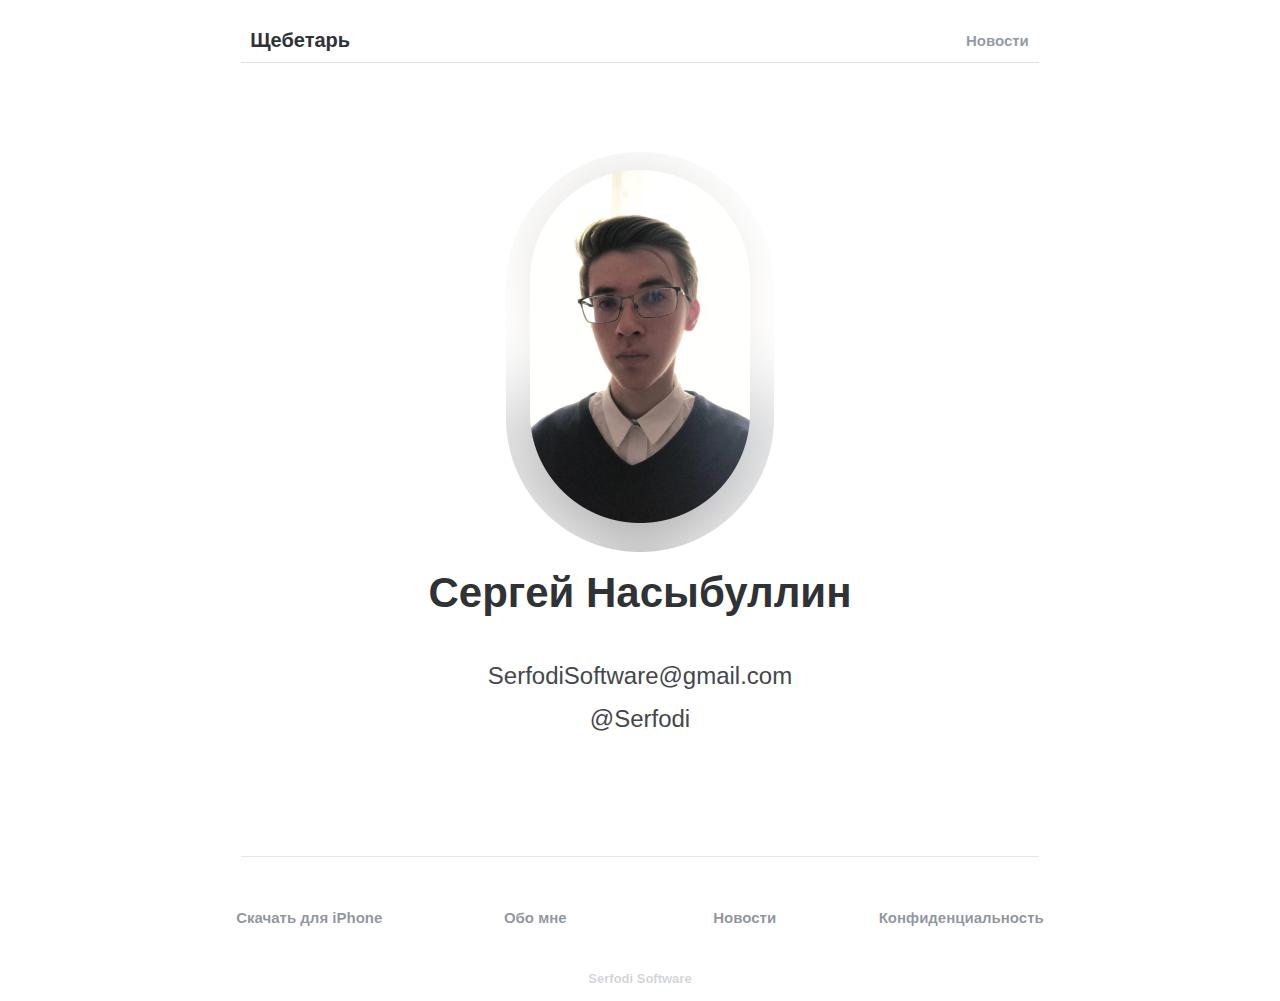
<file: about.html>
<!DOCTYPE html>
<html lang="ru">
<head>
    <meta charset="UTF-8">
    <meta name="viewport" content="width=device-width, initial-scale=1.0">
    <title> Щебетарь </title>
    <link type="text/css" rel="stylesheet" href="static/style.css">
</head>
<body>
    <header>
        <div class="container">
         <div class="navigation">
                <div class="navigation-bar">
                    <div class="navigation-logo">
                        <a class="navigation-logobutton" href="index.html">Щебетарь</a>
                    </div>
                    <ul class="navigation-list">
                        <li class="navigation-item for-blog">
                            <a class="navigation-button" href="https://t.me/SerfodiSoftware">
                                <span class="navigation-title">Новости</span>
                            </a>
                        </li>
                    </ul>
                </div>
            </div>
        </div>
    </header>
    <div class="page">
        <div class="container">
            <div class="iconApp">
                <img class="icon-image img" src="static/Image/Avatar.png" width="268" height="400" alt="Аватар">
                <h1> Сергей Насыбуллин </h1>
                <p> SerfodiSoftware@gmail.com </p>
                <p> @Serfodi </p>
            </div>
        </div>
    </div>
</body>
<footer>
    <div class="container">
        <div class="footer">
            <div class="footer-row">
                <div class="footer-column">
                    <a class="footer-link" href="">Скачать для iPhone</a>
                </div>
                <div class="footer-column">
                    <a class="footer-link" href="about.html">Обо мне</a>
                </div>
                <div class="footer-column">
                    <a class="footer-link" href="https://t.me/SerfodiSoftware">Новости</a>
                </div>
                <div class="footer-column">
                    <a class="footer-link" href="privacy.html">Конфиденциальность</a>
                </div>
            </div>
            <div class="footer-company">
                <h3>Serfodi Software</h3>
            </div>
        </div>
    </div>
</footer>
</html>
</file>
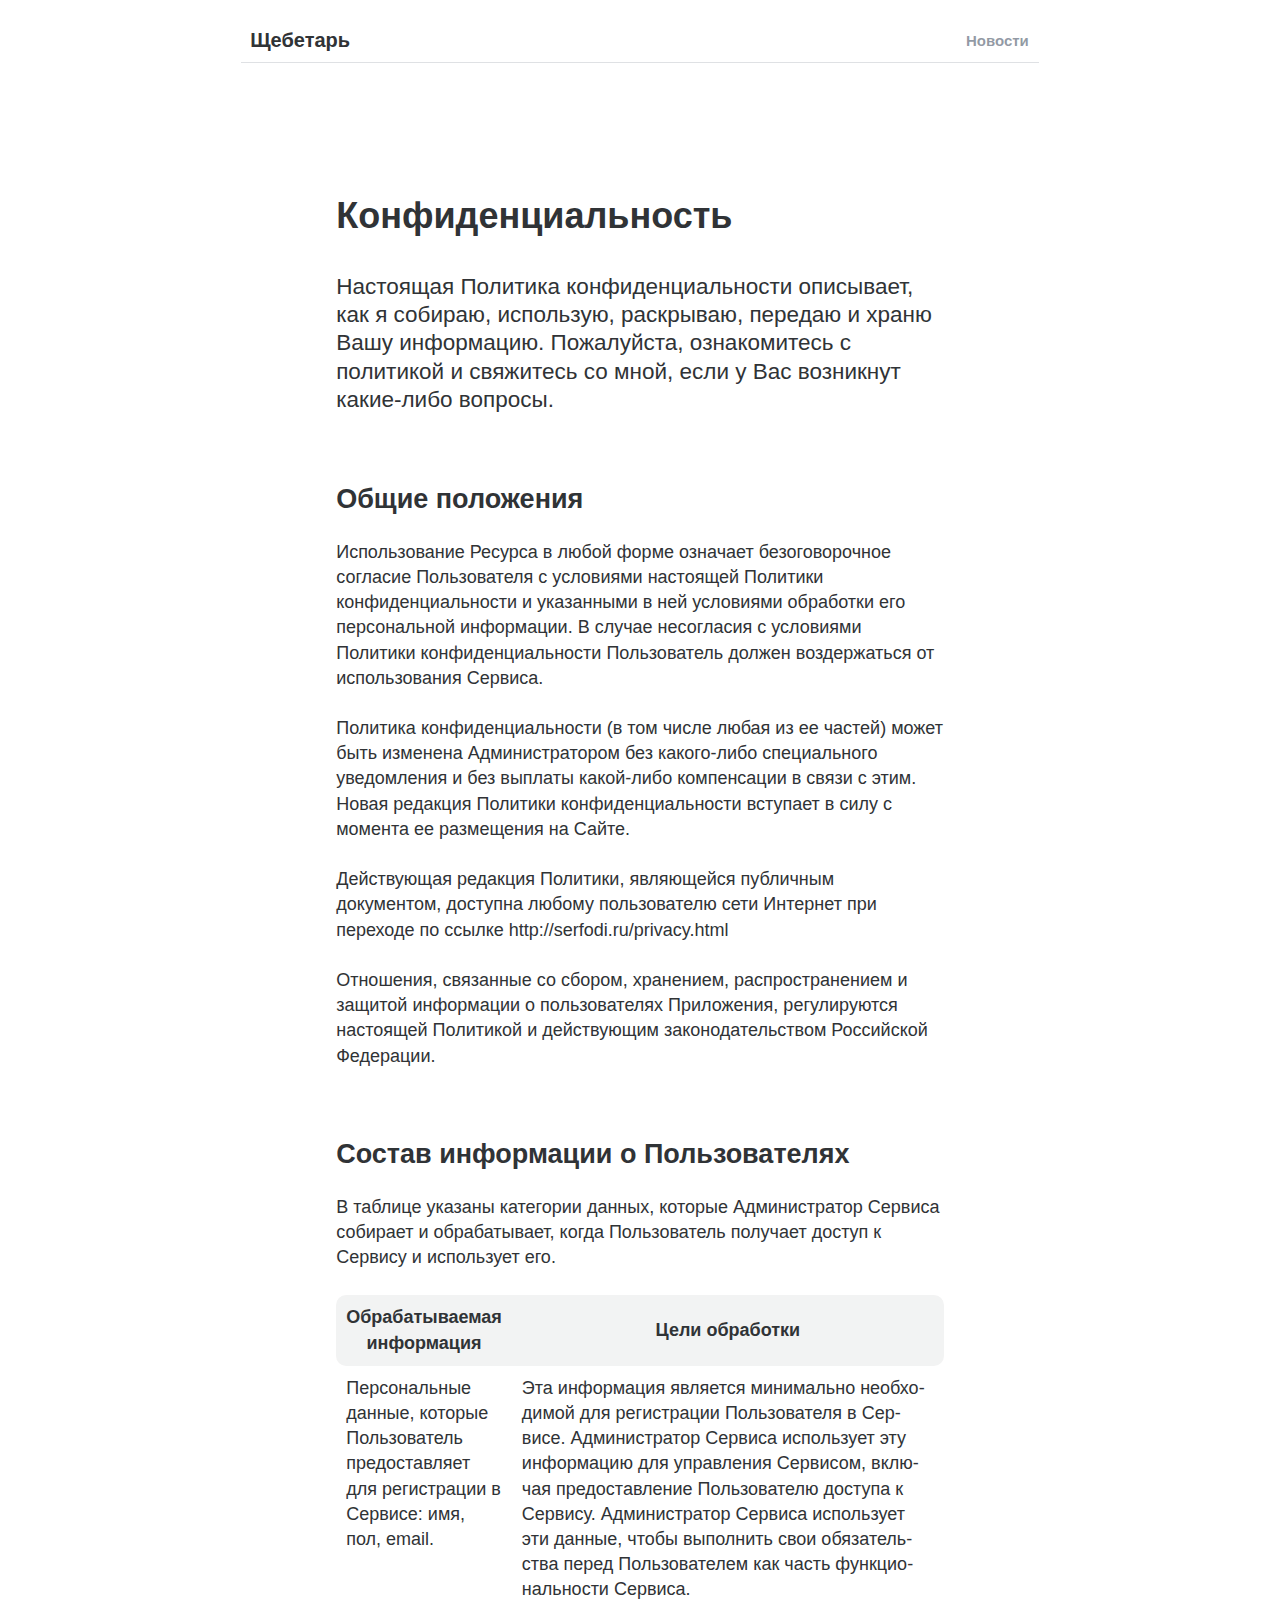
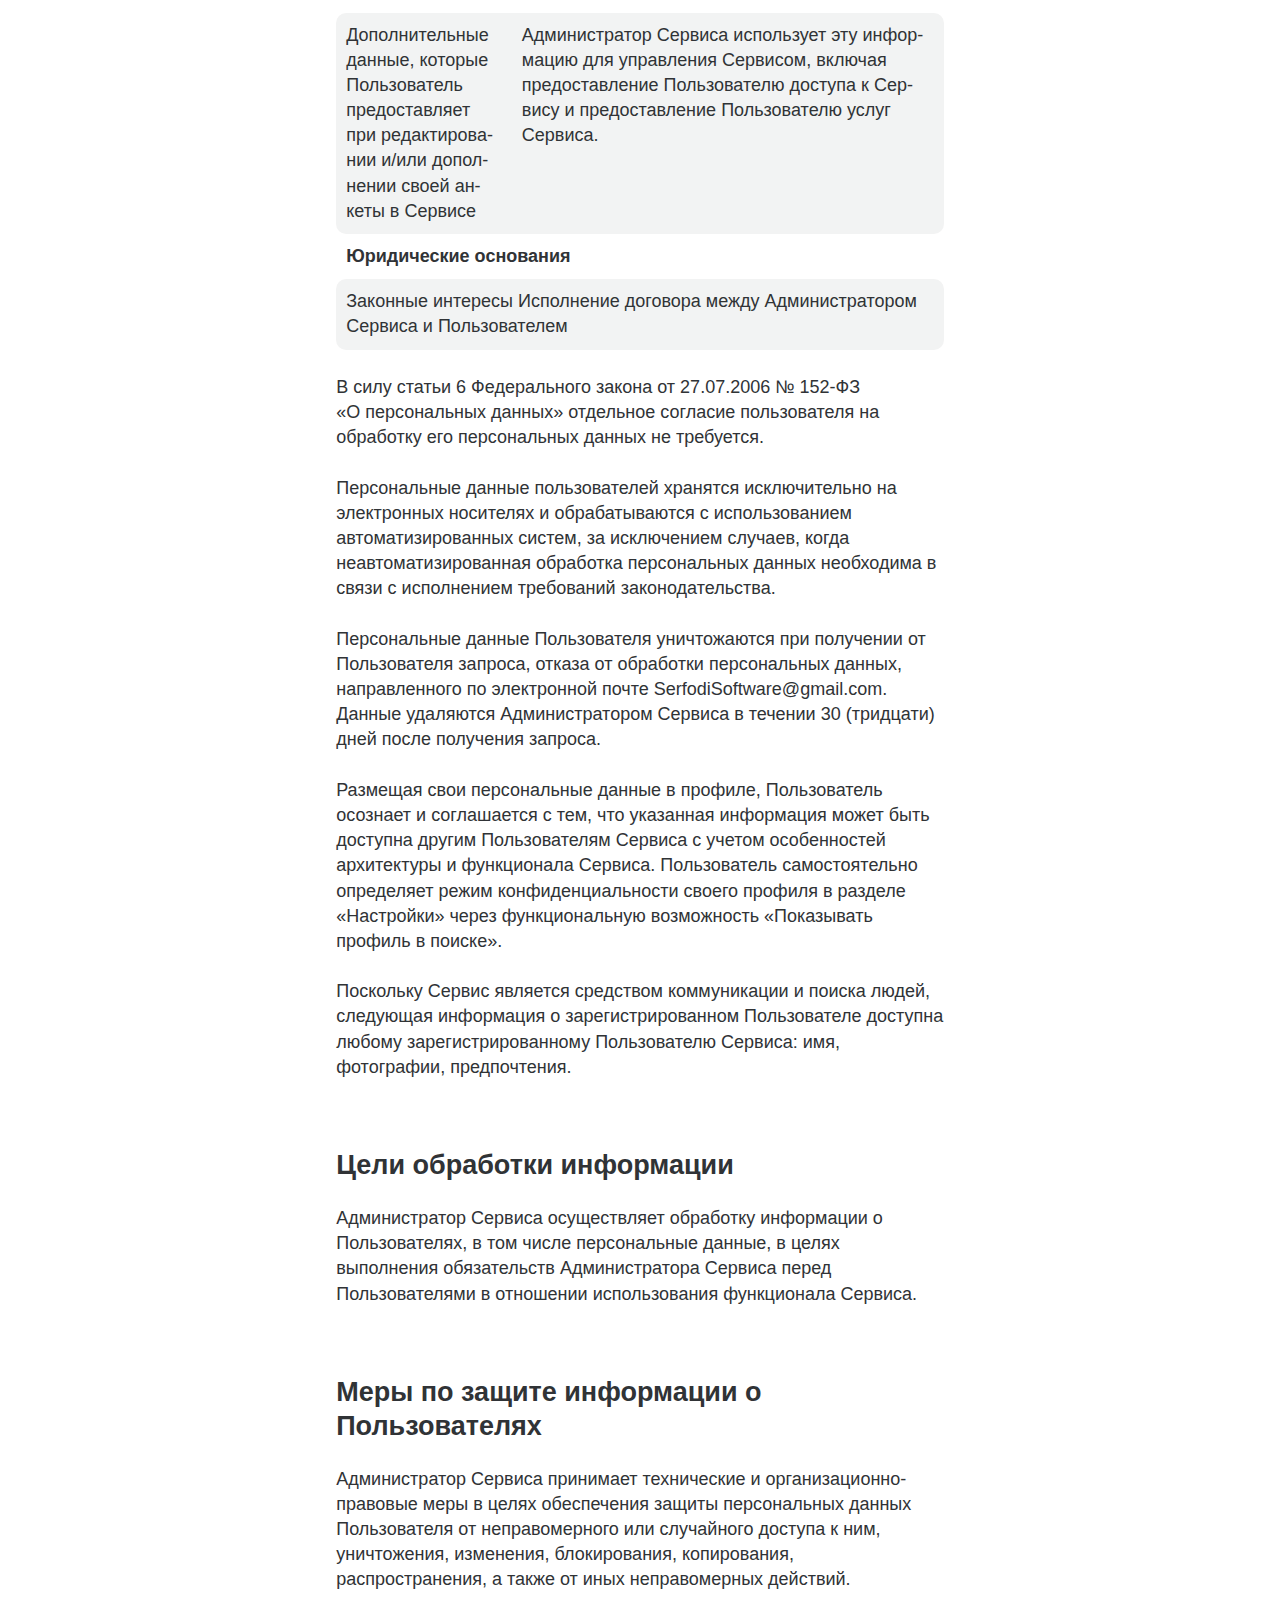
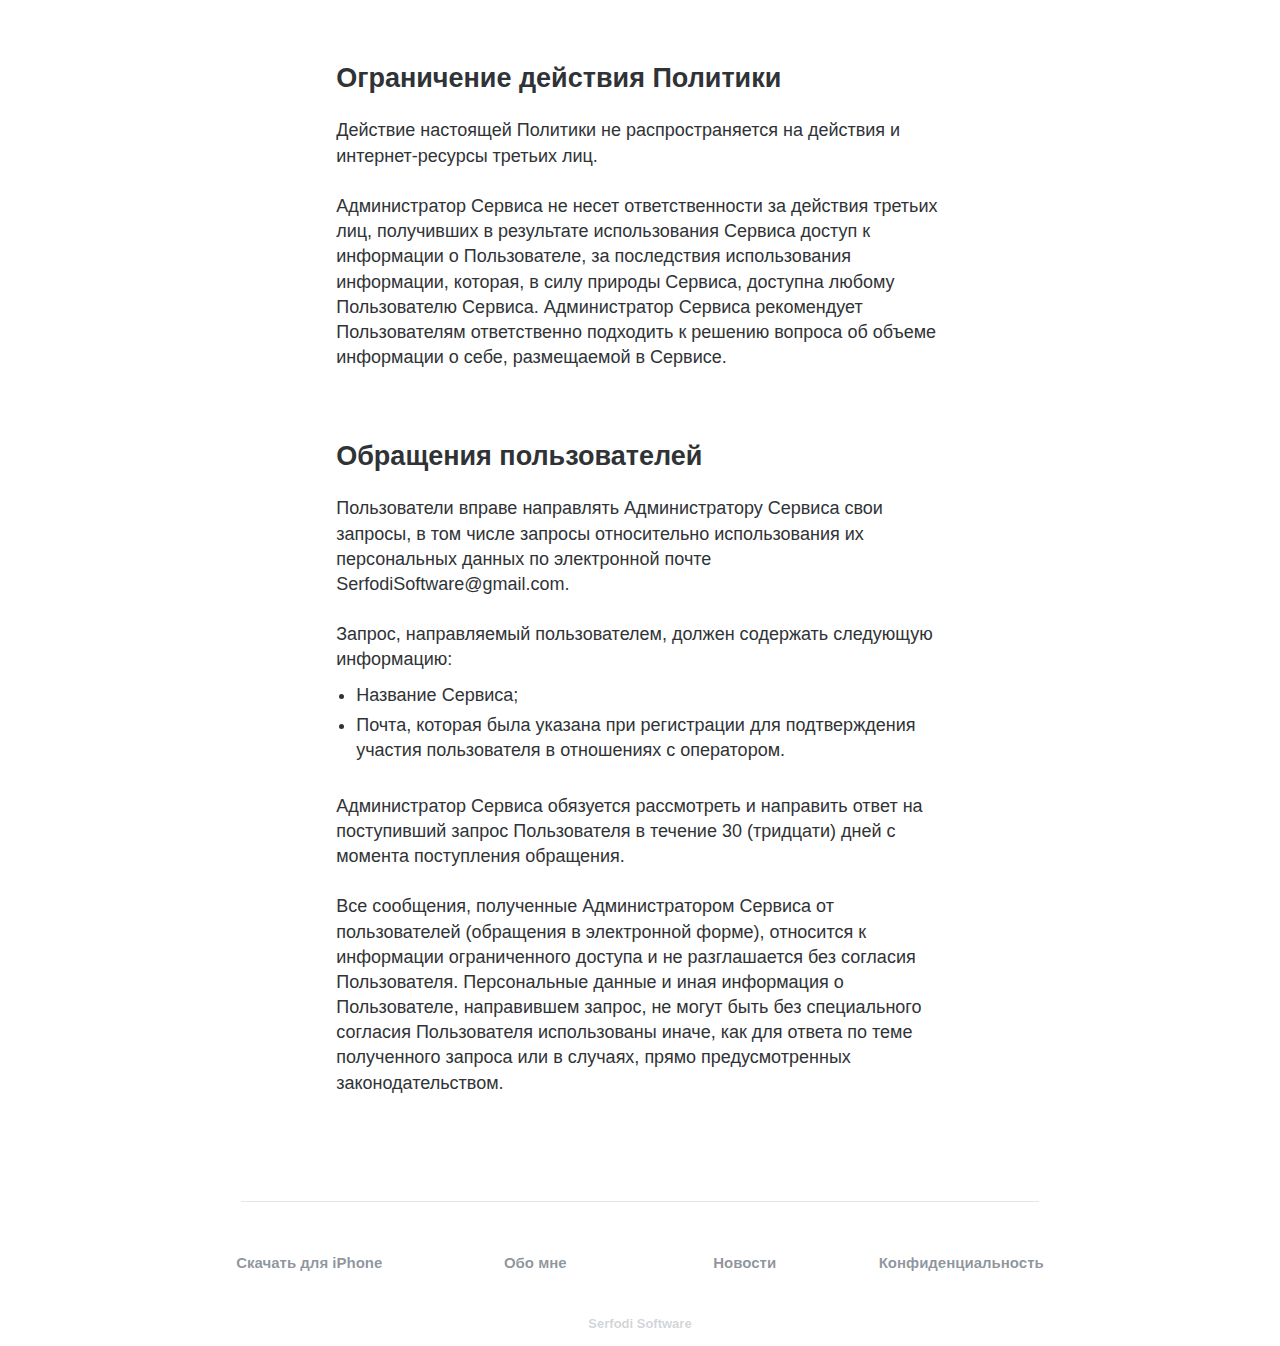
<file: privacy.html>
<!DOCTYPE html>
<html lang="ru">
<head>
    <meta charset="UTF-8">
    <meta name="viewport" content="width=device-width, initial-scale=1.0">
    <title> Политика конфиденциальности </title>
    <link type="text/css" rel="stylesheet" href="static/style.css">
</head>
<body>
    <header>
        <div class="container">
         <div class="navigation">
                <div class="navigation-bar">
                    <div class="navigation-logo">
                        <a class="navigation-logobutton" href="index.html">Щебетарь</a>
                    </div>
                    <ul class="navigation-list">
                        <li class="navigation-item for-blog">
                            <a class="navigation-button" href="https://t.me/SerfodiSoftware">
                                <span class="navigation-title">Новости</span>
                            </a>
                        </li>
                    </ul>
                </div>
            </div>
        </div>
    </header>
    <div class="page">
      <div class="slice has-spacing">
        <div class="container is-compact">
            <h1 class=""> Конфиденциальность</h1>
            <p class="introduction">
                Настоящая Политика конфиденциальности описывает, как я собираю, использую, раскрываю, передаю и храню Вашу информацию. 
                Пожалуйста, ознакомитесь с политикой и свяжитесь со мной, если у Вас возникнут какие-либо вопросы.
            </p>
            <h2> Общие положения </h2>
            <p>
                Использование Ресурса в любой форме означает безоговорочное согласие Пользователя с условиями настоящей Политики конфиденциальности и указанными в ней условиями обработки его персональной информации. 
                В случае несогласия с условиями Политики конфиденциальности Пользователь должен воздержаться от использования Сервиса.
            </p>
            <p>
                Политика конфиденциальности (в том числе любая из ее частей) может быть изменена Администратором без какого-либо специального уведомления и без выплаты какой-либо компенсации в связи с этим. 
                Новая редакция Политики конфиденциальности вступает в силу с момента ее размещения на Сайте.
            </p>
            <p>
                Действующая редакция Политики, являющейся публичным документом, доступна любому пользователю сети Интернет при переходе по ссылке http://serfodi.ru/privacy.html
            </p>
            <p>
                Отношения, связанные со сбором, хранением, распространением и защитой информации о пользователях Приложения, регулируются настоящей Политикой и действующим законодательством Российской Федерации.
            </p>
            <h2> Состав информации о Пользователях </h2>
            <p>
                В таблице указаны категории данных, которые Администратор Сервиса собирает и обрабатывает, когда Пользователь получает доступ к Сервису и использует его.
            </p>

        <div class="table-wrap">
            <table>
                <thead>
                    <tr>
                        <th> Обрабатываемая информация </th>
                        <th> Цели обработки </th>
                    </tr>
                </thead>
                <tbody>
                    <tr>
                        <td> Персональные данные, которые Пользователь предоставляет для регистрации в Сервисе: имя, пол, email. </td>            
                        <td> Эта информация является минимально необходимой для регистрации Пользователя в Сервисе. Администратор Сервиса использует эту информацию для управления Сервисом, включая предоставление Пользователю доступа к Сервису. 
                            Администратор Сервиса использует эти данные, чтобы выполнить свои обязательства перед Пользователем как часть функциональности Сервиса. 
                        </td>
                    </tr>
                    <tr>
                        <td>
                            Дополнительные данные, которые Пользователь предоставляет при редактировании и&shy;/&shy;или дополнении своей анкеты в Сервисе
                        </td>
                        <td>
                            Администратор Сервиса использует эту информацию для управления Сервисом, включая предоставление Пользователю доступа к Сервису и предоставление Пользователю услуг Сервиса.
                        </td>
                    </tr>
                    <tr>
                        <td colspan="2" style="font-weight: 700;">Юридические основания</td>
                    </tr>
                    <tr>
                        <td colspan="2" style="border-radius: 10px 10px 10px 10px;">Законные интересы Исполнение договора между Администратором Сервиса и Пользователем</td>
                    </tr>
                </tbody>
            </table>

        </div>

            <p>
                В силу статьи 6 Федерального закона от 27.07.2006&nbsp;№&nbsp;152-ФЗ «О&nbsp;персональных&nbsp;данных» отдельное согласие пользователя на обработку его персональных данных не требуется.
            </p>
            <p>
                Персональные данные пользователей хранятся исключительно на электронных носителях и обрабатываются с использованием автоматизированных систем, за исключением случаев, когда неавтоматизированная обработка персональных данных необходима в связи с исполнением требований законодательства.
            </p>
            <p>
                Персональные данные Пользователя уничтожаются при получении от Пользователя запроса, отказа от обработки персональных данных, направленного по электронной почте SerfodiSoftware@gmail.com. 
                Данные удаляются Администратором Сервиса в течении 30 (тридцати) дней после получения запроса.
            </p>
            <p>
                Размещая свои персональные данные в профиле, Пользователь осознает и соглашается с тем, что указанная информация может быть доступна другим Пользователям Сервиса с учетом особенностей архитектуры и функционала Сервиса. Пользователь самостоятельно определяет режим конфиденциальности своего профиля в разделе «Настройки» через функциональную возможность «Показывать профиль в поиске».
            </p>
            <p>
                Поскольку Сервис является средством коммуникации и поиска людей, следующая информация о зарегистрированном Пользователе доступна любому зарегистрированному Пользователю Сервиса: имя, фотографии, предпочтения.
            </p>
            <h2> Цели обработки информации </h2>
            <p>
                Администратор Сервиса осуществляет обработку информации о Пользователях, в том числе персональные данные, в целях выполнения обязательств Администратора Сервиса перед Пользователями в отношении использования функционала Сервиса.
            </p>
            <h2> Меры по защите информации о Пользователях </h2>
            <p>
                Администратор Сервиса принимает технические и организационно-правовые меры в целях обеспечения защиты персональных данных Пользователя от неправомерного или случайного доступа к ним, уничтожения, изменения, блокирования, копирования, распространения, а также от иных неправомерных действий.
            </p>
            <h2> Ограничение действия Политики </h2>
            <p>
                Действие настоящей Политики не распространяется на действия и интернет-ресурсы третьих лиц.
            </p>
            <p>
                Администратор Сервиса не несет ответственности за действия третьих лиц, получивших в результате использования Сервиса доступ к информации о Пользователе, за последствия использования информации, которая, в силу природы Сервиса, доступна любому Пользователю Сервиса. Администратор Сервиса рекомендует Пользователям ответственно подходить к решению вопроса об объеме информации о себе, размещаемой в Сервисе.
            </p>
            <h2> Обращения пользователей </h2>
            <p>
                Пользователи вправе направлять Администратору Сервиса свои запросы, в том числе запросы относительно использования их персональных данных по электронной почте SerfodiSoftware@gmail.com. 
            </p>
            <p>
                Запрос, направляемый пользователем, должен содержать следующую информацию:
                <ul class="list">
                    <li>Название Сервиса;</li>
                    <li>Почта, которая была указана при регистрации для подтверждения участия пользователя в отношениях с оператором. </li>
                </ul>
            </p>
            <p>
                Администратор Сервиса обязуется рассмотреть и направить ответ на поступивший запрос Пользователя в течение 30 (тридцати) дней с момента поступления обращения.
            </p>
            <p>
                Все сообщения, полученные Администратором Сервиса от пользователей (обращения в электронной форме), относится к информации ограниченного доступа и не разглашается без согласия Пользователя. Персональные данные и иная информация о Пользователе, направившем запрос, не могут быть без специального согласия Пользователя использованы иначе, как для ответа по теме полученного запроса или в случаях, прямо предусмотренных законодательством.
            </p>
        </div>
    </div>
      
    </div>
</body>
<footer>
    <div class="container">
        <div class="footer">
            <div class="footer-row">
                <div class="footer-column">
                    <a class="footer-link" href="">Скачать для iPhone</a>
                </div>
                <div class="footer-column">
                    <a class="footer-link" href="about.html">Обо мне</a>
                </div>
                <div class="footer-column">
                    <a class="footer-link" href="https://t.me/SerfodiSoftware">Новости</a>
                </div>
                <div class="footer-column">
                    <a class="footer-link" href="privacy.html">Конфиденциальность</a>
                </div>
            </div>
            <div class="footer-company">
                <h3>Serfodi Software</h3>
            </div>
        </div>
    </div>
</footer>
</html>
</file>
<file: static/style.css>
/* Общие стили */

a, abbr, acronym, address, applet, article, aside, audio, b, big, blockquote, body, canvas, caption, center, cite, code, dd, del, details, dfn, div, dl, dt, em, embed, fieldset, figcaption, figure, footer, form, h1, h2, h3, h4, h5, h6, header, hgroup, html, i, iframe, img, ins, kbd, label, legend, li, main, mark, menu, nav, object, ol, output, p, pre, q, ruby, s, samp, section, small, span, strike, strong, sub, summary, sup, table, tbody, td, tfoot, th, thead, time, tr, tt, u, ul, var, video {
    margin: 0;
    padding: 0;
    border: 0;
    font: inherit;
    vertical-align: baseline;
}

*, ::after, ::before {
    box-sizing: inherit;
}

* {
    margin: 0;
    padding: 0;
    box-sizing: border-box;
}

html, body {
    font-family: '-apple-system'; 
}

body, input, textarea, head, footer {
    -webkit-font-smoothing: antialiased;
}

body {
    position: relative;
    overflow-y: scroll;
    -webkit-text-size-adjust: 100%;
    font-family: ui-sans-serif,-apple-system,BlinkMacSystemFont,Roboto,sans-serif;
    font-size: 18px;
    line-height: 1.4;
    color: #303336;
    background-color: #fff;
}

a {
    text-decoration: none;
    color: inherit;
}

.container {
    padding-left: 4%;
    padding-right: 4%;
    padding-left: calc(env(safe-area-inset-left) + 4%);
    padding-right: calc(env(safe-area-inset-right) + 4%);
    max-width: 900px;
}

.navigation {
    padding: 0 0 40px;
    font-family: ui-sans-serif,-apple-system,BlinkMacSystemFont,Roboto,sans-serif;
    font-size: 15px;
    line-height: 1.2;
    font-weight: 600;
}


.container, .navigation {
    position: relative;
    margin: 0 auto;
}

.navigation-bar {
    padding: 25px 0 5px;
    box-shadow: 0 1px 0 rgba(38,52,74,.15);
    transition: background .2s ease-out;
}

.navigation-list {
    margin-left: 20%;
    line-height: 1px;
    text-align: right;
}

.navigation-logo {
    position: relative;
}

.navigation-logobutton {
    display: block;
    position: absolute;
    text-align: center;
    padding: 3px 3px;
    
    height: 32px;
    margin-left: 6px;
    margin-right: 6px;
    overflow: hidden;
    border-radius: 6px;
    font-size: 20px;
}

.navigation-logobutton:hover {
    background-color: rgba(4,15,26,.05);
}

.navigation-item {
    display: inline-block;
    position: relative;
    margin: 0 10px;
    white-space: nowrap;
}

.navigation-button {
    display: block;
    text-align: center;
    padding: 2px 5px;
    margin: 2px -5px;
    line-height: 24px;
    border-radius: 6px;
    color: rgba(38,52,74,.5);
}

.navigation-button:hover {
    color: rgba(38,52,74,.7);
    background: rgba(4,15,26,.05);
    transition: background .15s ease-out;
}

/* Другие */

.page {
    position: relative;
    overflow: hidden;
}

.slice.has-spacing {
    padding: 20px 0;
}

.container.is-compact {
    max-width: 710px;
}

.h1:first-child {
    margin-top: 0;
}

/* Текст */

h1 {
    margin-top: 2.0677em;
    margin-bottom: 1.0323em;
    font-size: 2em;
    line-height: 1.1;
    font-weight: 700;
}

@media (max-width: 420px) {
    h1 {
        font-size: 1.5em;
    }
}

.introduction {
    margin-bottom: 1.4em;
    font-size: 1.25em;
    line-height: 1.25;
}

h2 {
    margin-top: 2.5625em;
    margin-bottom: .85416667em;
    font-size: 1.5em;
    line-height: 1.25;
    font-weight: 700;
}

p {
    margin-bottom: 1.4em;
}

.list {
    padding-left: 20px;
    margin-top: -15px;
}

.list li {
    padding-bottom: 5px;
}

/* Таблица */

table, th, td, thead {
    border: none;
    table-layout: auto;
}

table {
    margin-bottom: 1.4em;
    cursor: default;
    border-collapse:collapse;
}

table thead th {
    font-weight: 700;
	text-align: center;
    vertical-align:middle;
	padding: 10px 10px;
	background: rgba(4,15,26,.05);
}

table tbody tr td:last-child, 
table thead tr th:last-child {
    border-radius: 0 10px 10px 0;
}


table tbody td {
	padding: 10px 10px;
    -webkit-hyphens: auto;
    hyphens: auto;
}

table tbody tr:nth-child(even) {
	 background: rgba(4,15,26,.05);
}

table tbody tr td:first-child, 
table thead tr th:first-child  {
    width: 1%;
	border-radius: 10px 0 0 10px;
}

table tbody tr td:last-child, 
table thead tr th:last-child {
    border-radius: 0 10px 10px 0;
}

@media (max-width: 420px) {
    table thead th {
        padding: 4px 4px;
    }
    table tbody td {
        padding: 4px 4px;
    }
    table tbody tr td:first-child, 
    table thead tr th:first-child  {
	    border-radius: 4px 0 0 4px;
    }
    table tbody tr td:last-child, 
    table thead tr th:last-child {
        border-radius: 0 4px 4px 0;
    }
}

@media screen and (max-width: 600px) {
    .table-wrap {
        overscroll-behavior: auto;
        overflow-y: scroll;
        overscroll-behavior-y: auto;
    }
}

/* Подвал */

footer {
    margin-top: 60px;
}

.footer {
    margin: 0 auto;
    padding-top: 40px;
    font-size: 15px;
    line-height: 1.2;
    color: rgba(0,15,36,.46);
    border-top: 1px solid rgba(0,0,0,.1);
}

.footer-row {
    clear: both;
    margin: 0-15px;
}

.footer-row {
    margin: 0-2.5%;
}

.footer-row::after {
    content: "";
    display: table;
    clear: both;
}

.footer-column {
    float: left;
    box-sizing: border-box;
    width: 25%;
    padding: 0 15px;
    margin-bottom: 18px;
    text-align: center;
}

.footer-column:first-child  {
    text-align: left;
}

.footer-column:last-child  {
    text-align: right;
}

@media (max-width: 820px) {
    .footer-column {
        width: 50%;
        padding: 0 2.5%;
        text-align: left;
    }
    .footer-column:nth-child(2n+1) {
        clear: both;
    }
    .footer-column:last-child  {
        text-align: left;
    }
}

.footer-link {
    font: inherit;
    display: block;
    margin-block-start: 0.83em;
    margin-block-end: 0.83em;
    margin-inline-start: 0px;
    margin-inline-end: 0px;
    font-weight: bold;
    margin-bottom: 6px;
}

.footer-link:hover {
    color: rgba(38,52,74,.7);
}

.footer h3 {
    display: block;
    width: 150px;
    height: 30px;
    overflow: hidden;
    opacity: .40;
    font-size: 13px;
    font-weight: bold;
    text-align: center;
}


.footer-company {
    margin: 20px auto 0;
    width: 150px;
    height: 30px;
}


.iconApp {
    width: 440px;
    max-width: 90%;
    padding-top: 50px;
    padding-bottom: 50px;
    margin: 0 auto;
    font-size: 1.333em;
    line-height: 1.25;
}

.iconApp p {
    text-align: center;
    color: #44474b;
    margin-bottom: 2em;
    margin: .5em auto;
    line-height: 1.3;
}

.iconApp h1 {
    text-align: center;
    font-size: 1.75em;
    margin-top: 18px;
}

.iconApp h2 {
    text-align: center;
    margin: 1.25em 0;
    font-size: 1.25em;
    font-weight: 700;
    line-height: 1;
    text-align: center;
    color: #2c3138;
}


.img, img:not([class]) {
    max-width: 100%;
    height: auto;
}

.icon-image {
    display: block;
    max-width: 75%;
    margin: 0 auto;
}

.fullSceens {
    position: relative;
    width: -webkit-fit-content;
    width: -moz-fit-content;
    width: fit-content;
    margin: 0 auto;
}



/* productcard Apple */

.productcard {
    display: flex;
    flex-direction: column;
    justify-content: space-between;
}

.productcard {
    position: relative;
    padding: 1em;
    font-size: 1em;
    line-height: 1.2;
    text-align: center;
    background: #f2f5f7;
    border-radius: 1em;
    width: 212px;
    margin: 0 auto;
}

.productcard-icon {
    display: block;
    max-width: 70px;
    margin: 0 auto;
    height: auto;
    transition: transform .1s ease-out;
}

.productcard-icon:hover {
    transform: scale(1.05);
}

.productcard-title {
    margin-top: .3em;
    margin-bottom: .5em;
    font-size: 1.125em;
    font-weight: 700;
}

.productcard-description {
    margin-bottom: 1em;
    font-size: .85em;
    color: rgba(0,7,18,.44);
}

.productcard-appstorebutton {
    display: block;
    max-width: 100%;
    width: auto;
    height: auto;
    margin: 0 auto;
    opacity: .8;
}
</file>
